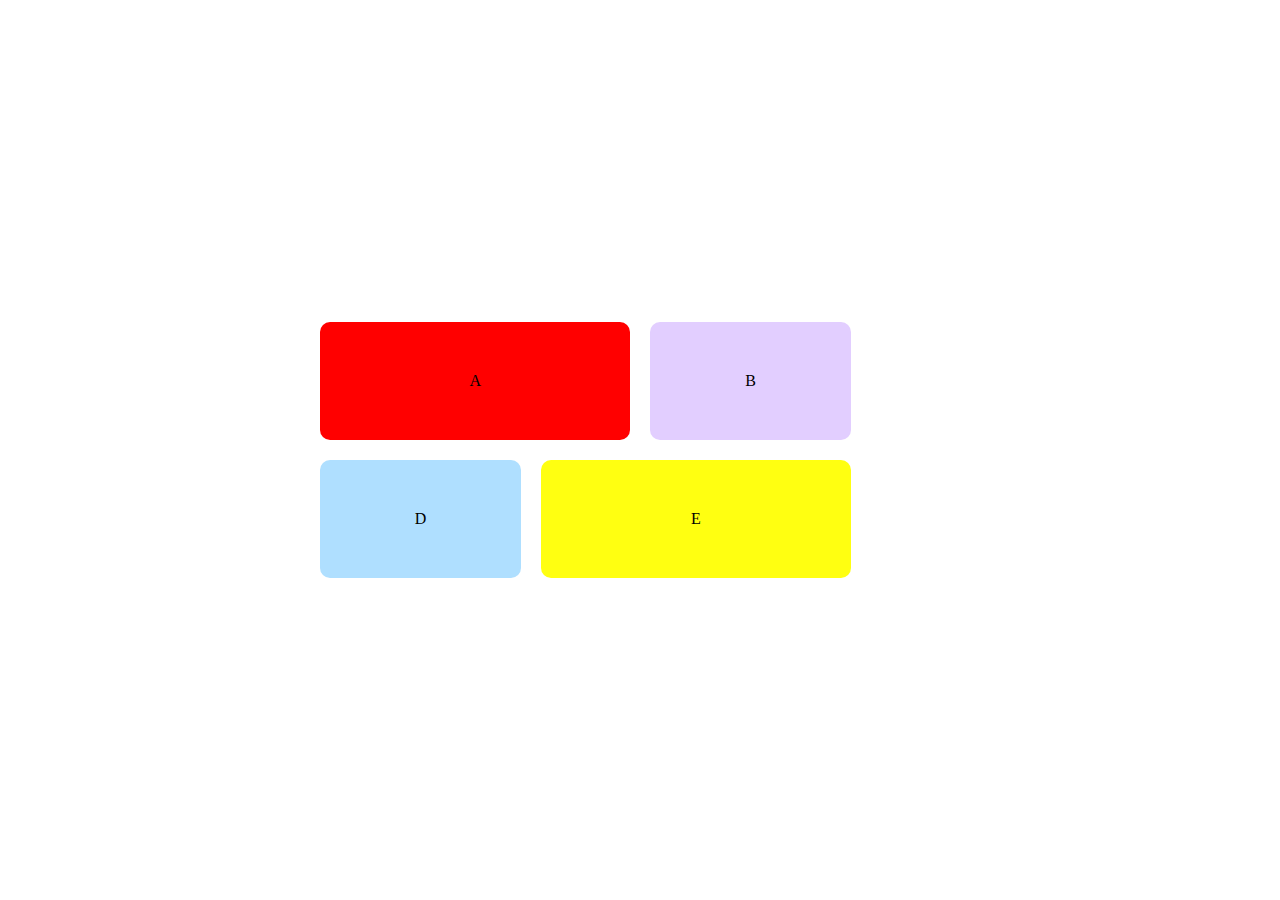
<file: assignment 4/index.html>
<!DOCTYPE html>
<html lang="en">
  <head>
    <meta charset="UTF-8" />
    <meta http-equiv="X-UA-Compatible" content="IE=edge" />
    <meta name="viewport" content="width=device-width, initial-scale=1.0" />
    <title>Grid</title>
    <link rel="stylesheet" href="style.css" />
  </head>
  <body>
    <main>
      <div class="item1">A</div>
      <div class="item2">B</div>
      <!-- <div class="item3">C</div> -->
      <div class="item4">D</div>
      <div class="item5">E</div>
    </main>
  </body>
</html>
</file>
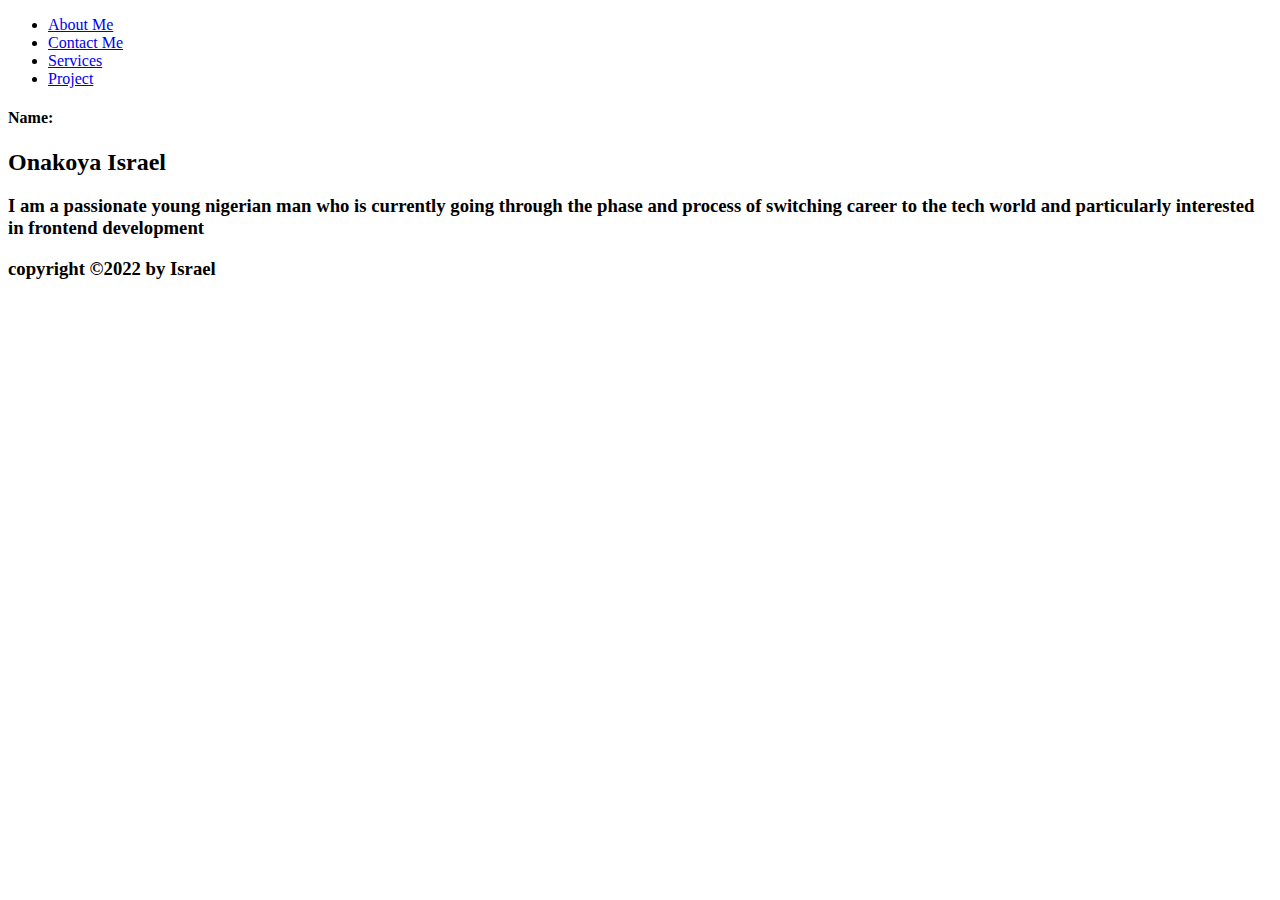
<file: assignment 3/portfolio/index.html>
<!DOCTYPE html>
<html lang="en">
<head>
    <meta charset="UTF-8">
    <meta http-equiv="X-UA-Compatible" content="IE=edge">
    <meta name="viewport" content="width=device-width, initial-scale=1.0">
    <title>Index</title>
</head>
<body>
    <header>
        <nav>
            <ul>
                <li><a href="#">About Me</a></li>
                <li><a href="#" target="_blank">Contact Me</a></li>
                <li><a href="#">Services</a></li>
                <li><a href="#">Project</a></li>
            </ul>
        </nav>
    </header>

    <main>
        <div class="about">
            <h4>Name:</h4> <h2> Onakoya Israel</h2>
        </div>
        <div class="about-text">
            <h3> I am a passionate young nigerian man who is currently going through the phase and process of switching career to the tech world and particularly interested in frontend development</h3>
        </div>
    </main>

    <footer>
        <h3> copyright &copy;2022 by Israel</h3>
    </footer>
</body>
</html>
</file>
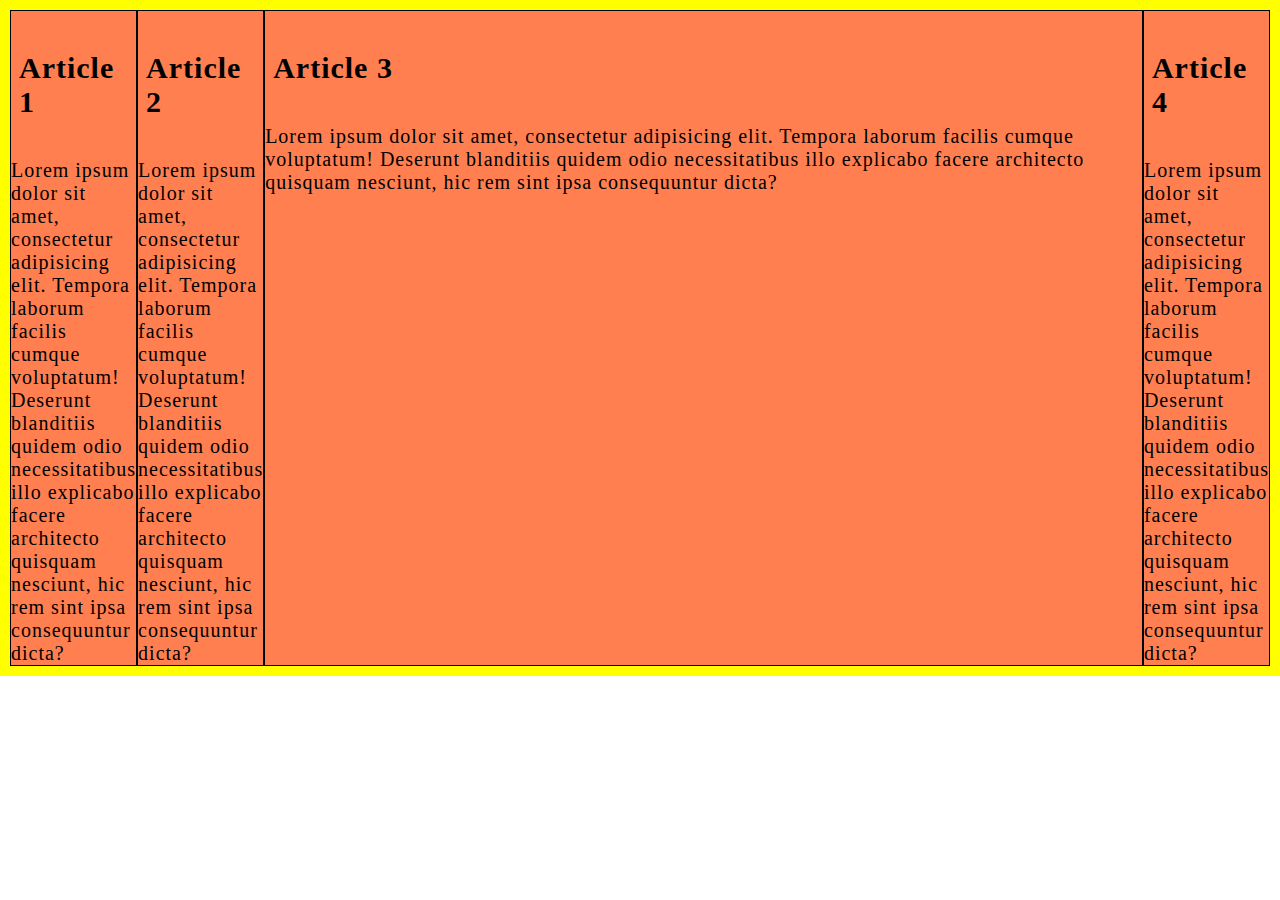
<file: assignment 4/flex.html>
<!DOCTYPE html>
<html lang="en">
  <head>
    <meta charset="UTF-8" />
    <meta http-equiv="X-UA-Compatible" content="IE=edge" />
    <meta name="viewport" content="width=device-width, initial-scale=1.0" />
    <title>flex</title>
    <link rel="stylesheet" href="flex.css" />
  </head>
  <body>
    <!-- <main>
      <div class="box">
          <div class="num1">1</div>
          <div class="num2">2</div>
          <div class="num3">3</div>
          <div class="num4">4</div>
          <div class="num5">5</div>
      </div>
    </main> -->

    <div class="container">
        
            <section class="flex-container">
                <article class="flex-item item1">
                    <div class="hearder">Article 1</div>
                    <p>Lorem ipsum dolor sit amet, consectetur adipisicing elit. Tempora laborum facilis cumque voluptatum! Deserunt blanditiis quidem odio necessitatibus illo explicabo facere architecto quisquam nesciunt, hic rem sint ipsa consequuntur dicta?</p>
                </article>
                <!-- <br><hr> -->
                <article class="flex-item item2">
                    <div class="hearder">Article 2</div>
                    <p>Lorem ipsum dolor sit amet, consectetur adipisicing elit. Tempora laborum facilis cumque voluptatum! Deserunt blanditiis quidem odio necessitatibus illo explicabo facere architecto quisquam nesciunt, hic rem sint ipsa consequuntur dicta?</p>
                </article>
                <!-- <br><hr> -->
                <article class="flex-item item3">
                    <div class="hearder">Article 3</div>
                    <p>Lorem ipsum dolor sit amet, consectetur adipisicing elit. Tempora laborum facilis cumque voluptatum! Deserunt blanditiis quidem odio necessitatibus illo explicabo facere architecto quisquam nesciunt, hic rem sint ipsa consequuntur dicta?</p>
                </article>
                <!-- <br><hr> -->
                <article class="flex-item item4">
                    <div class="hearder">Article 4</div>
                    <p>Lorem ipsum dolor sit amet, consectetur adipisicing elit. Tempora laborum facilis cumque voluptatum! Deserunt blanditiis quidem odio necessitatibus illo explicabo facere architecto quisquam nesciunt, hic rem sint ipsa consequuntur dicta?</p>
                </article>
            </section>
        
    </div>
  </body>
</html>
</file>
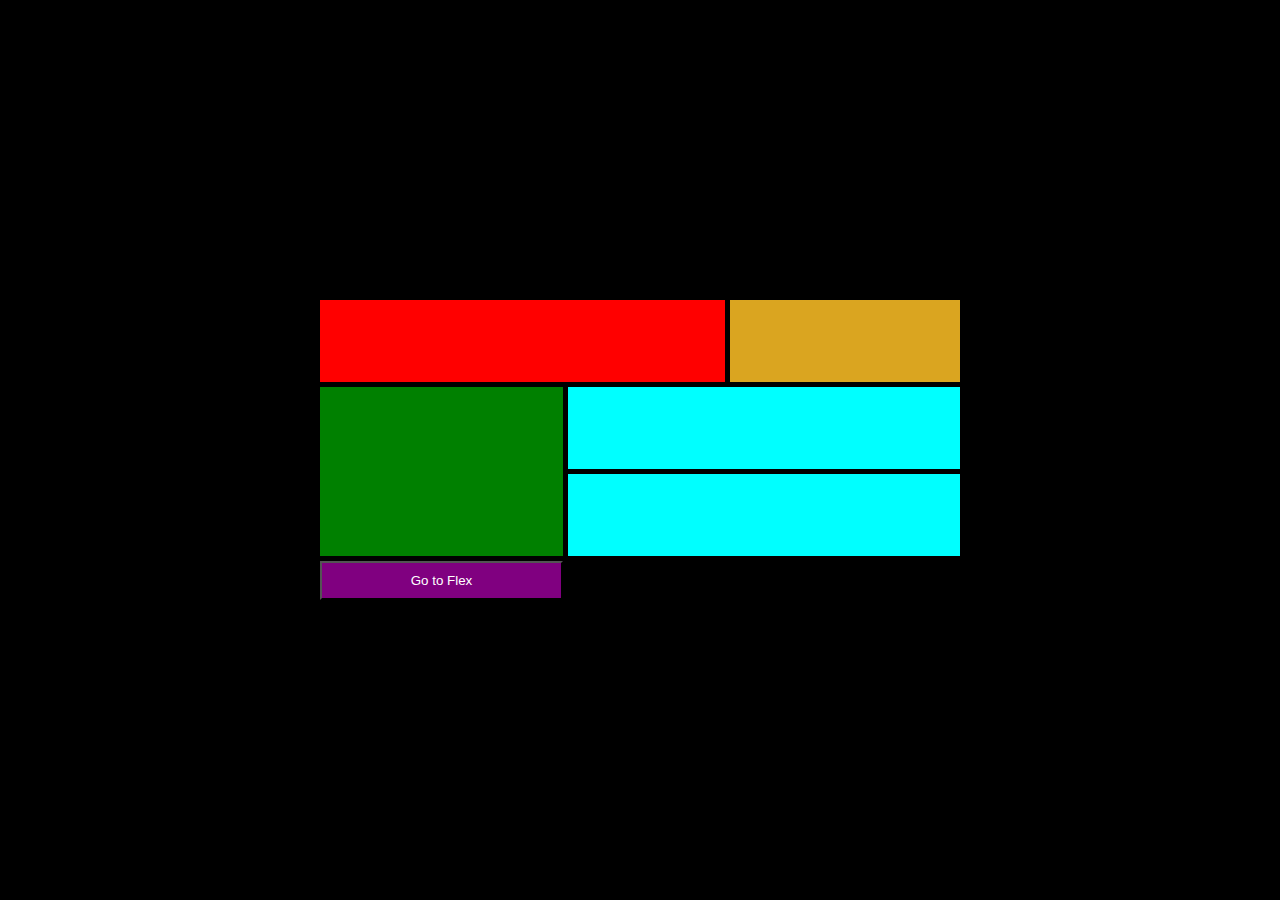
<file: assignment 5/grid.html>
<!DOCTYPE html>
<html lang="en">

<head>
    <meta charset="UTF-8" />
    <meta http-equiv="X-UA-Compatible" content="IE=edge" />
    <meta name="viewport" content="width=device-width, initial-scale=1.0" />
    <title>Document</title>
    <link rel="stylesheet" href="grid.css" />
</head>

<body>
    <main>
        <div class="red-box">a</div>
        <div class="gold-box">b</div>
        <div class="green-box">c</div>
        <div class="blue-box1">d</div>
        <div class="blue-box2">e</div>
         <button>
        <a href="index.html">Go to Flex</a>
    </button>
    </main>
    
</body>
</html>
</file>
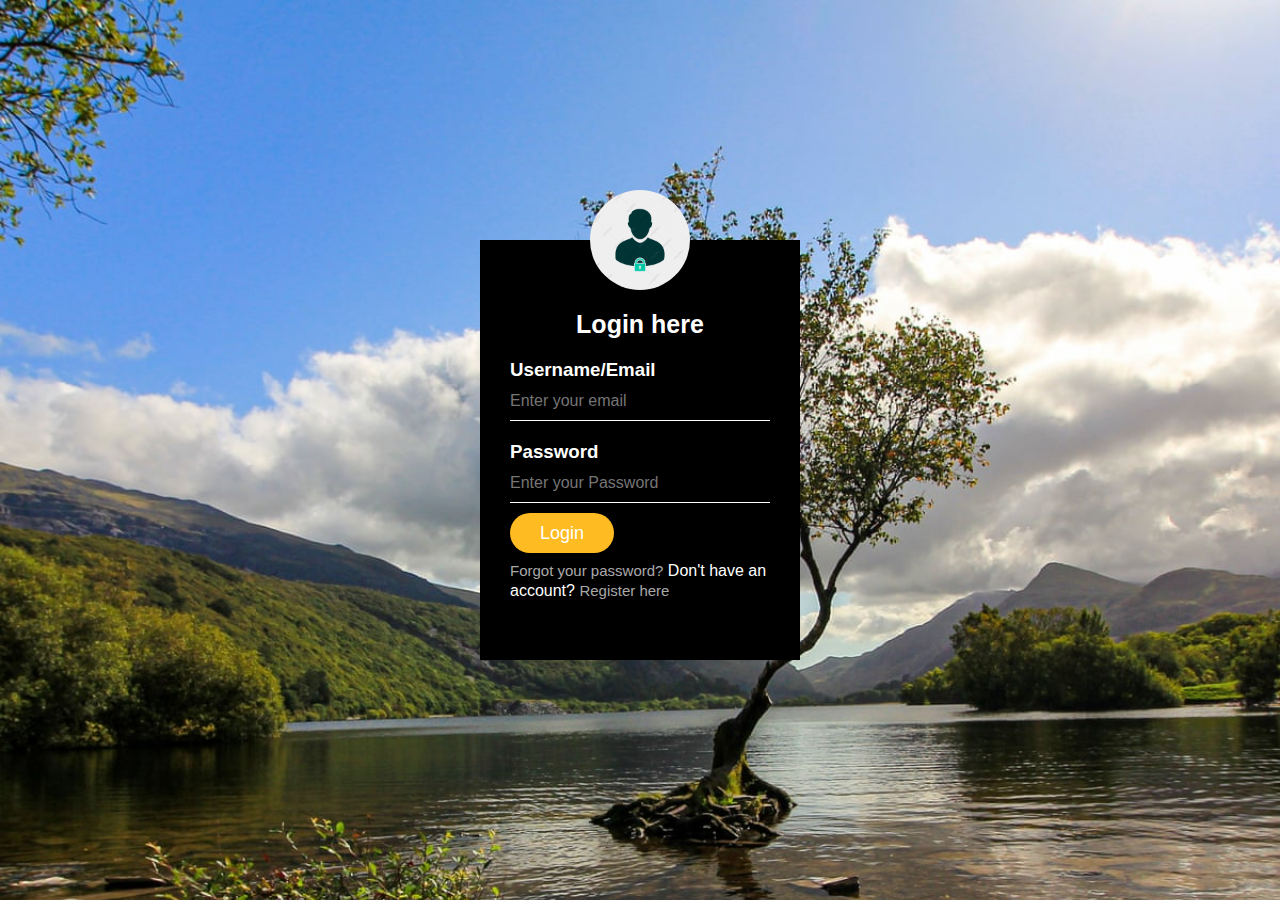
<file: assignment 3/signup/login.html>
<!DOCTYPE html>
<html lang="en">
<head>
    <meta charset="UTF-8">
    <meta http-equiv="X-UA-Compatible" content="IE=edge">
    <meta name="viewport" content="width=device-width, initial-scale=1.0">
    <title>Login</title>
    <link rel="stylesheet" href="style.css">
</head>
<body>
    <div class="container">
        <img src="user.jpg" alt="user profile pic" class="userprofile">
        <h2>Login here</h2>
        <form action="">
            <h3>Username/Email</h3>
            <input type="email" name="" placeholder="Enter your email" required>
            <h3>Password</h3>
            <input type="password" placeholder="Enter your Password">
            <br>
            <a href="suc.html" id="input">Login</a>
            <br>
            <br>
            <a href="#">Forgot your password?</a>
            Don't have an account? <a href="registration.html">Register here</a>
        </form>
    </div>
 
<footer></footer>
</body>
</html>
</file>
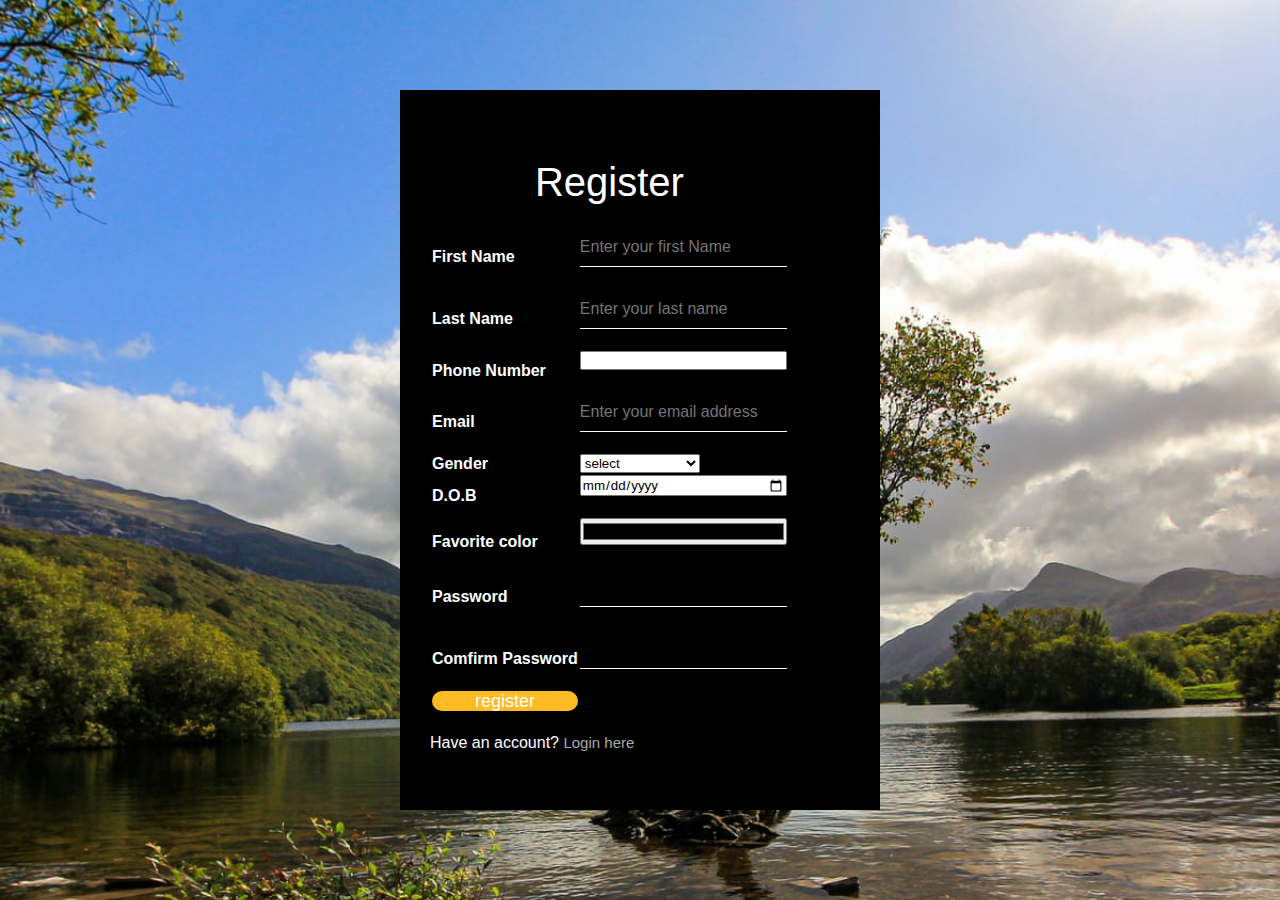
<file: assignment 3/signup/registration.html>
<!DOCTYPE html>
<html lang="en">
<head>
    <meta charset="UTF-8">
    <meta http-equiv="X-UA-Compatible" content="IE=edge">
    <meta name="viewport" content="width=device-width, initial-scale=1.0">
    <title>Document</title>
    <link rel="stylesheet" href="style.css">
</head>
<body>
    <div class="container2">
    <form action="">
        <table>
            <caption>Register</caption>
            <tr>
                <td><label for="fname">First Name</label></td>
                <td><input type="text" name="fName" placeholder="Enter your first Name" required></td>
            </tr>
            <tr>
                <td><label for="lname"> Last Name</label></td>
                <td><input type="text" name="lName" placeholder="Enter your last name" required></td>
            </tr> 
            <tr>
                <td><label for="pnumber">Phone Number</label></td>
                <td><input type="tel" name="pnumber" id="" required></td>
            </tr>
            <tr>
                <td><label for="email">Email</label></td>
                <td><input type="email" name="email" placeholder="Enter your email address"required></td>
            </tr>
            <tr>
                <td> <label>Gender</label></td>
                 <td><select>
                     <option value="select">select</option>
                     <option value="Female">Female</option>
                     <option value="Male">Male</option>
                     <option value="Others">Other</option>
                     <option value="none">Prefer not to say</option>
                 </select>
             </td>
             </tr>
            <tr>
                <td><label for="dob">D.O.B</label></td>
                <td><input type="date" name="dob" id=""required></td>
            </tr>
            <tr>
                <td><label for="color">Favorite color</label></td>
                <td><input type="color" name="color" id=""></td>
            </tr>
            <tr>
                <td><label for="password">Password</label></td>
                <td><input type="password" name="password" id=""required></td>
            </tr>
            <tr>
                <td><label for="password">Comfirm Password</label></td>
                <td><input type="password" name="password" id=""required></td>
            </tr>
            <tr>
                <a href=""></a><td><input type="submit" value="register"></td>
            </tr>
        </table>
    </form>

    <footer> Have  an account? <a href="login.html"> Login here</a></footer>
</div>
</body>
</html>
</file>
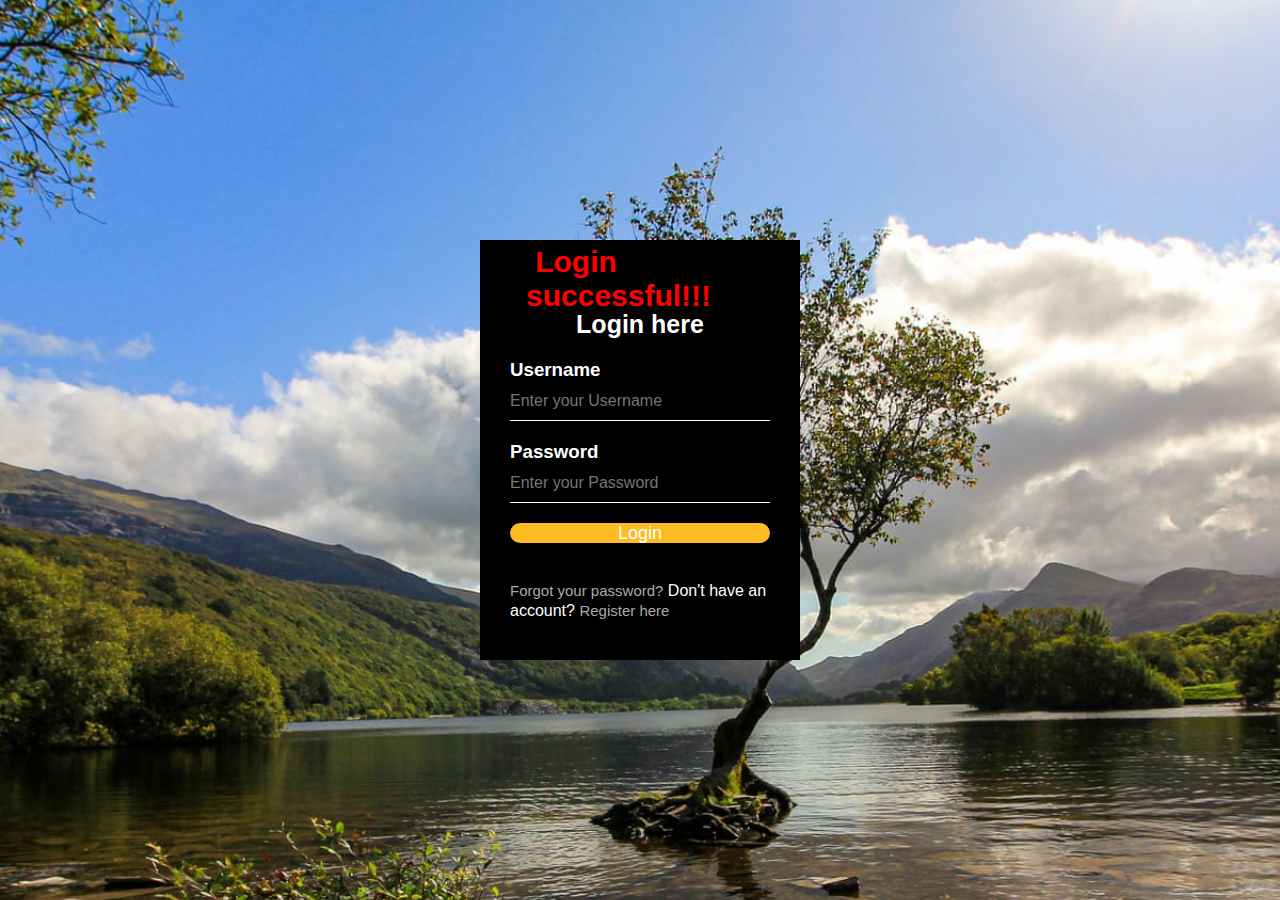
<file: assignment 3/signup/suc.html>
<!DOCTYPE html>
<html lang="en">
<head>
    <meta charset="UTF-8">
    <meta http-equiv="X-UA-Compatible" content="IE=edge">
    <meta name="viewport" content="width=device-width, initial-scale=1.0">
    <title>Document</title>
    <link rel="stylesheet" href="style.css">
</head>
<body>
    <div class="container">
        <h1 class="success">Login successful!!!</h1>
        <!-- <img src="user.jpg" alt="user profile pic" class="userprofile"> -->
        <h2>Login here</h2>
        <form action="">
            <h3>Username</h3>
            <input type="text" name="" placeholder="Enter your Username" required>
            <h3>Password</h3>
            <input type="password" placeholder="Enter your Password">
            <br>
            <input type="submit" value="Login">
            <br>
            <br>
            <a href="#">Forgot your password?</a>
            Don't have an account? <a href="registration.html">Register here</a>
        </form>
    </div>
 
</body>
</html>
</file>
<file: assignment 4/style.css>
* {
  margin: 0;
  padding: 0;
}
body {
  background-color: rgb(255, 255, 255);
  place-items: center;
  min-height: 100vh;
  display: flex;
}
main {
  display: grid;
  grid-template-areas:
    "a a b c"
    "d e e c";
  gap: 20px;
  width: 50%;
  margin: auto;
}
main div {
  padding: 50px;
  text-align: center;
  border-radius: 10px;
}

.item1 {
  background-color: #f00;
  grid-area: a;
}
.item2 {
  background-color: rgb(226, 206, 255);
  grid-area: b;
}
.item3 {
  background-color: #fff;
  grid-area: c;
}
.item4 {
  background-color: rgb(175, 223, 255);
  
  grid-area: d;
}
.item5 {
  background-color: #ff1;
  grid-area: e;
}
</file>
<file: assignment 4/flex.css>
*{
    margin: 0;
    padding: 0;
    box-sizing: border-box;
}
body{
    background-color: #fff;    
}
/* main{
    color: black;
    background-color: #fff;
}
.box{
    display: flex;
    border: 2px solid transparent;
    justify-content: space-around;
    align-content: center;
    background-color: aqua;
} */
.container{
    font-size: 20px;
    letter-spacing: 1px;
    padding: 10px;
    background-color: #ff0;
}
/* hr{
    color: black;
    border: 1px solid ;
} */
.flex-item{
    border: 1px solid black;
    background-color: coral;
}
.hearder{
    font-size: 30px;
    font-weight: 800;
    padding: 40px 8px;
}
.flex-container{
    display: flex;
}
.item1{
    width: 150px;
}
.item2{
    width: 250px;
}
.item3{
    width: 200px0px;
}
.item4{
    width: 200px;
}
</file>
<file: assignment 5/grid.css>
*{
    margin: 0;
    padding: 0;
}
body{
    background-color: #000;
    display: grid;
    height: 100vh;
}
main{
    display: grid;
    grid-template-areas:
    'a a b'
    'c d d'
    'c e e';
    gap: 5px;
    width: 50%;
    margin: auto;

}
main div{
    padding: 2em;
}
.red-box{
    background-color: red;
    color: red;
    grid-area: a;
}
.gold-box{
    background-color: goldenrod;
    color: goldenrod;
    grid-area: b;
}
.green-box{
    background-color: green;
    color: green;
    grid-area: c;
}
.blue-box1{
    background-color: cyan;
    color: cyan;
    grid-area: d;
}
.blue-box2{
    background-color: cyan;
    color: cyan;
    grid-area: e;
}
button{
    background-color: purple;
    color: #fff;
    padding: 10px;
    cursor: pointer;
}
button a{
  text-decoration: none;
  color: #fff;
}
</file>
<file: assignment 3/signup/style.css>
*{
    margin: 0;
    padding: 0;
    box-sizing: border-box;
    font-family: sans-serif;
}
body{
    background-image: url(tree.jpg);
    background-size: cover;
    background-position: 0 0;
    background-repeat: none;
    color: #fff;
}
.container{
    /* this is the container for login */
    width: 320px;
    height: 420px;
    background: #000;
    color: #fff;
    top: 50%;
    left: 50%;
    position: absolute;
    transform: translate(-50%, -50%);
    box-sizing: border-box;
    padding: 70px 30px;
}

.userprofile{
    width: 100px ;
    border-radius: 50%;
    position: absolute;
    top: -50px;
    left: calc(50% - 50px);
}

h2{
    margin: 0;
    padding: 0 0 20px;
    text-align: center;
    font-size: 25px;
}
.container h3{
    margin: 0;
    padding: 0;
    font-weight: bold;
}

.container input{
    width: 100%;
    margin-bottom: 20px;
}

.container input[type="text"],input[type="email"], input[type="password"]{
    border: none;
    border-bottom: 1px solid #fff;
    background: transparent;
    outline: none;
    height: 40px;
    color: #fff;
    font-size: 16px;
}
.container input[type="submit"]{
    border: none;
    outline: none;
    height: 20px;
    color: #fff;
    background-color: #fb2;
    border-radius: 20px;
    font-size: 18px;
}
.container input[type="submit"]:hover{
    cursor: pointer;
    background-color: #fb2525;
    color: #000;
}
.container2 input[type="text"],input[type="email"], input[type="password"]{
    border: none;
    border-bottom: 1px solid #fff;
    background: transparent;
    outline: none;
    height: 40px;
    color: #fff;
    font-size: 16px;
}
.container2 input[type="submit"]{
    border: none;
    outline: none;
    height: 20px;
    color: #fff;
    background-color: #fb2;
    border-radius: 20px;
    font-size: 18px;
}
.container2 input[type="submit"]:hover{
    cursor: pointer;
    background-color: #fb2525;
    color: #000;
}
.container a{
    text-decoration: none;
    font-size: 15px;
    line-height: 20px;
    color: darkgray;
}
.container a:hover{
    color: #ffc107;
}

/* .container2 */
.container2{
    /* this is the container for register page */
    width: 480px;
    height: 720px;
    background: #000;
    color: #fff;
    top: 50%;
    left: 50%;
    position: absolute;
    transform: translate(-50%, -50%);
    box-sizing: border-box;
    padding: 70px 30px;
}
.container2 label{
    margin: 0;
    padding: 0;
    font-weight: bold;
}
caption{
    margin: 0;
    padding: 0 0 20px;
    text-align: center;
    font-size: 40px;
}
.container2 input{
    width: 100%;
    margin-bottom: 20px;
}
.container2 input[type="text"], input[type="password"]{
    border: none;
    border-bottom: 1px solid #fff;
    background: transparent;
    outline: none;
    height: 40px;
    color: #fff;
    font-size: 16px;
}

.container2 a{
    text-decoration: none;
    font-size: 15px;
    line-height: 20px;
    color: darkgray;
}
.container2 a:hover{
    color: #ffc107;
}

/* success page styling*/
h1{
    /* h1 for success page  */
    width: 100px ;
    border-radius: 50%;
    position: absolute;
    top: 5px;
    left: calc(30% - 50px);
}
.success{
    color: #f00;
    margin: 0;
    text-align: center;
    font-size: 30px;
}
#input{
    border: none;
    width: 100%;
    outline: none;
    height: 20px;
    color: #fff;
    background-color: #fb2;
    border-radius: 20px;
    font-size: 18px;
    padding: 10px 30px;
}
#input:hover{
    cursor: pointer;
    background-color: #fb2525;
    color: #000;
}
#input{
    width: 100%;
    margin-bottom: 20px;
}
</file>
